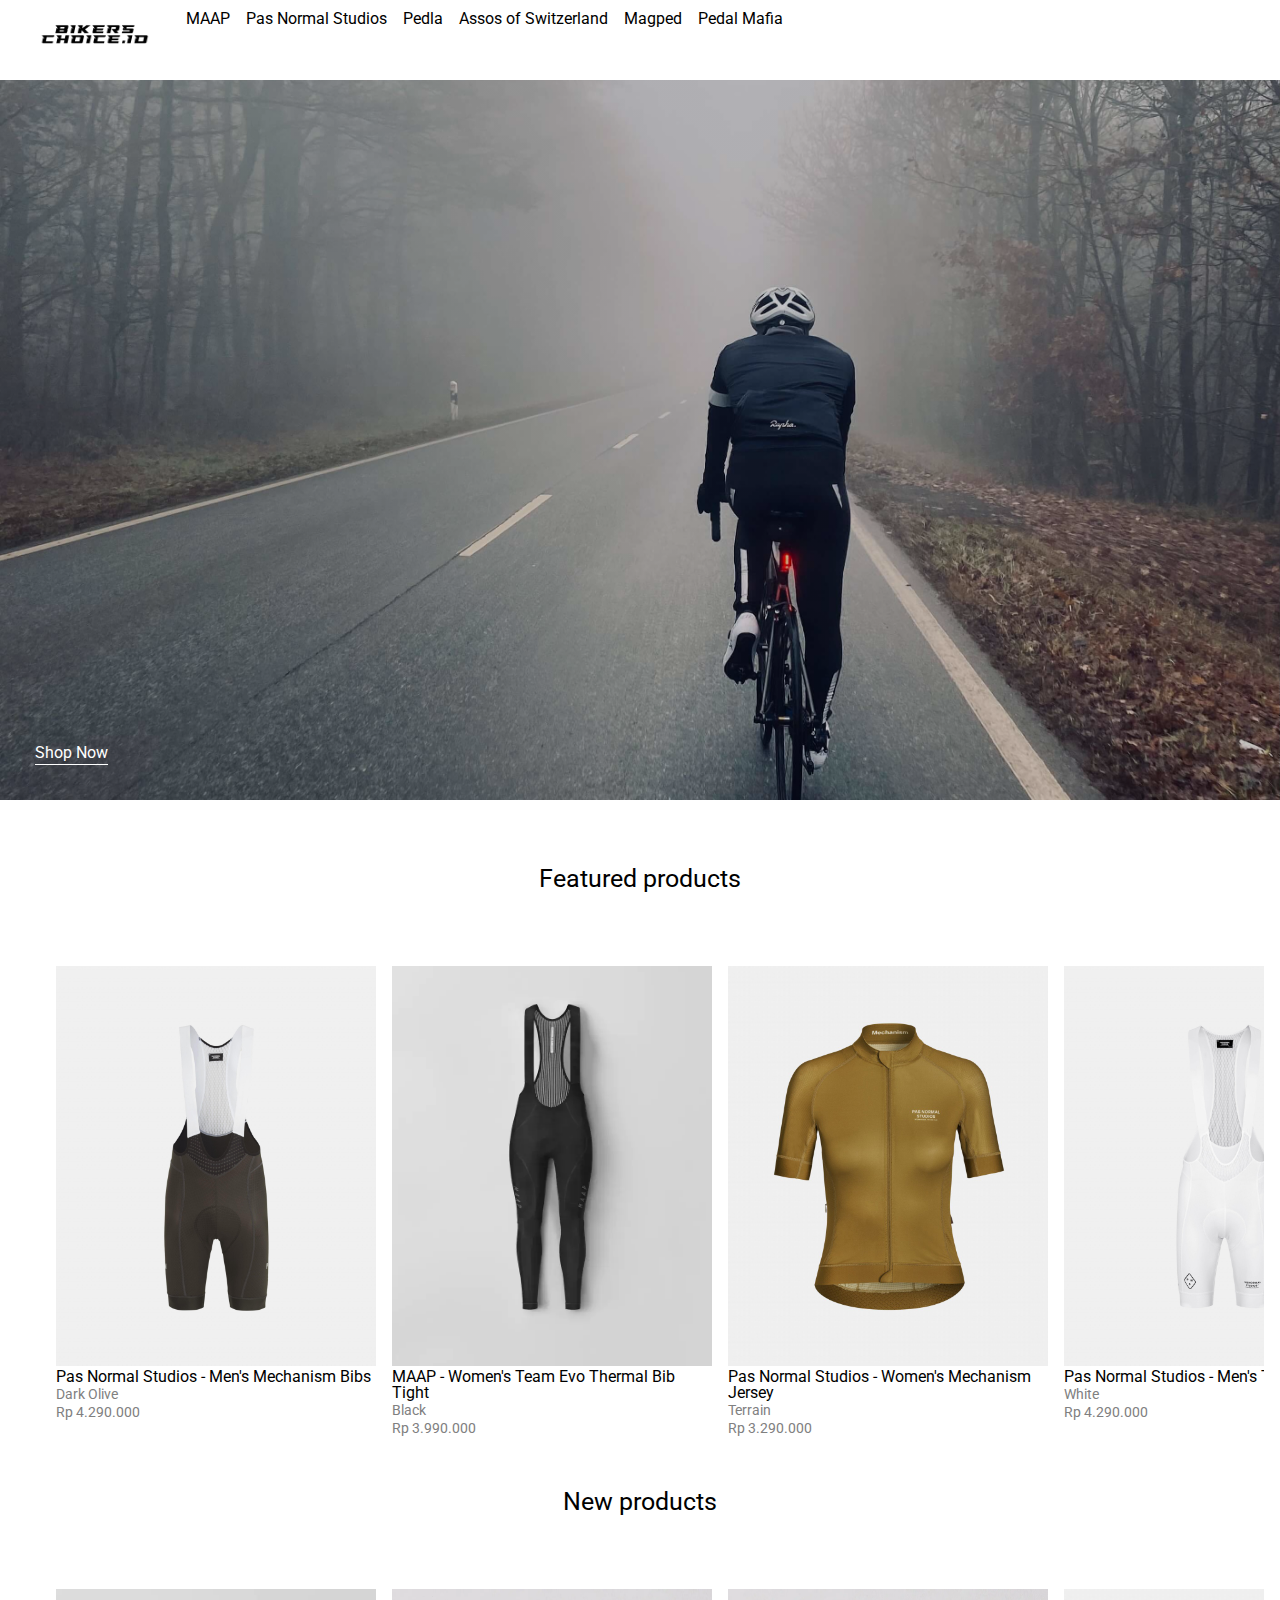
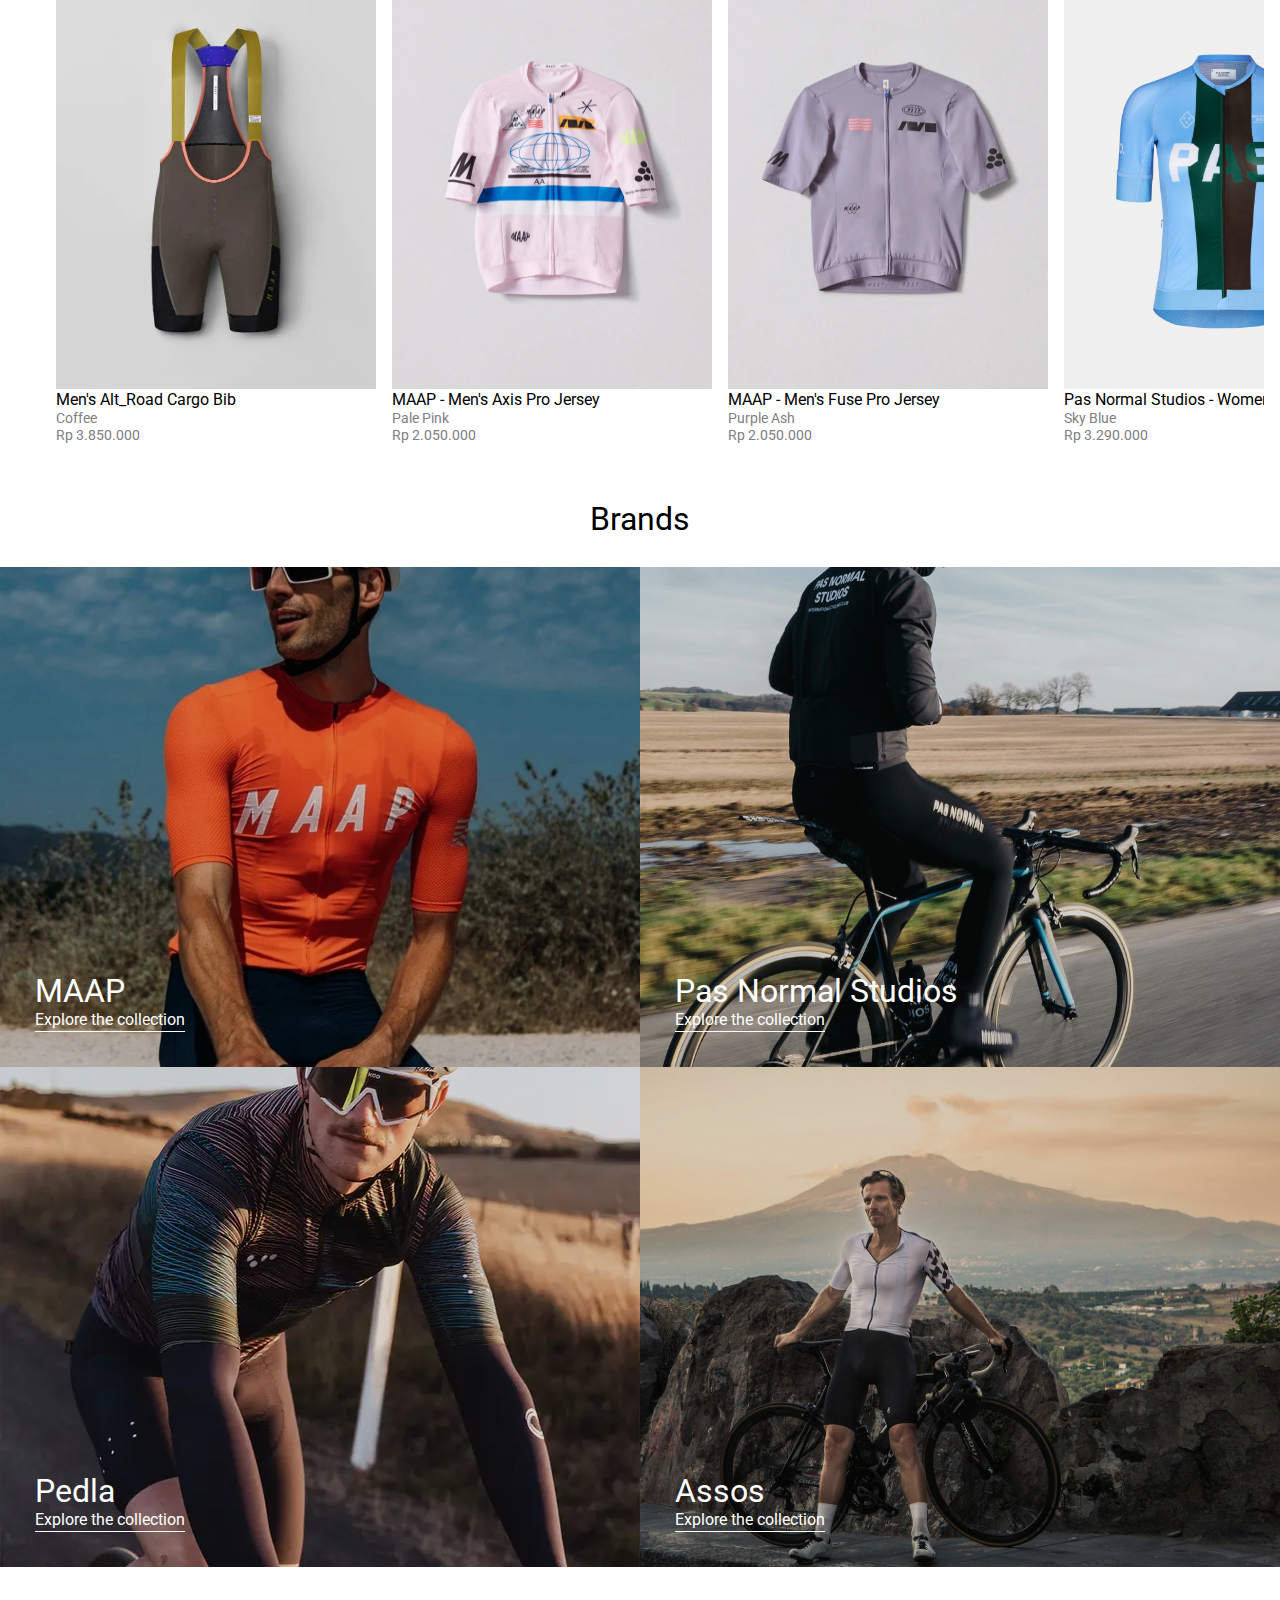
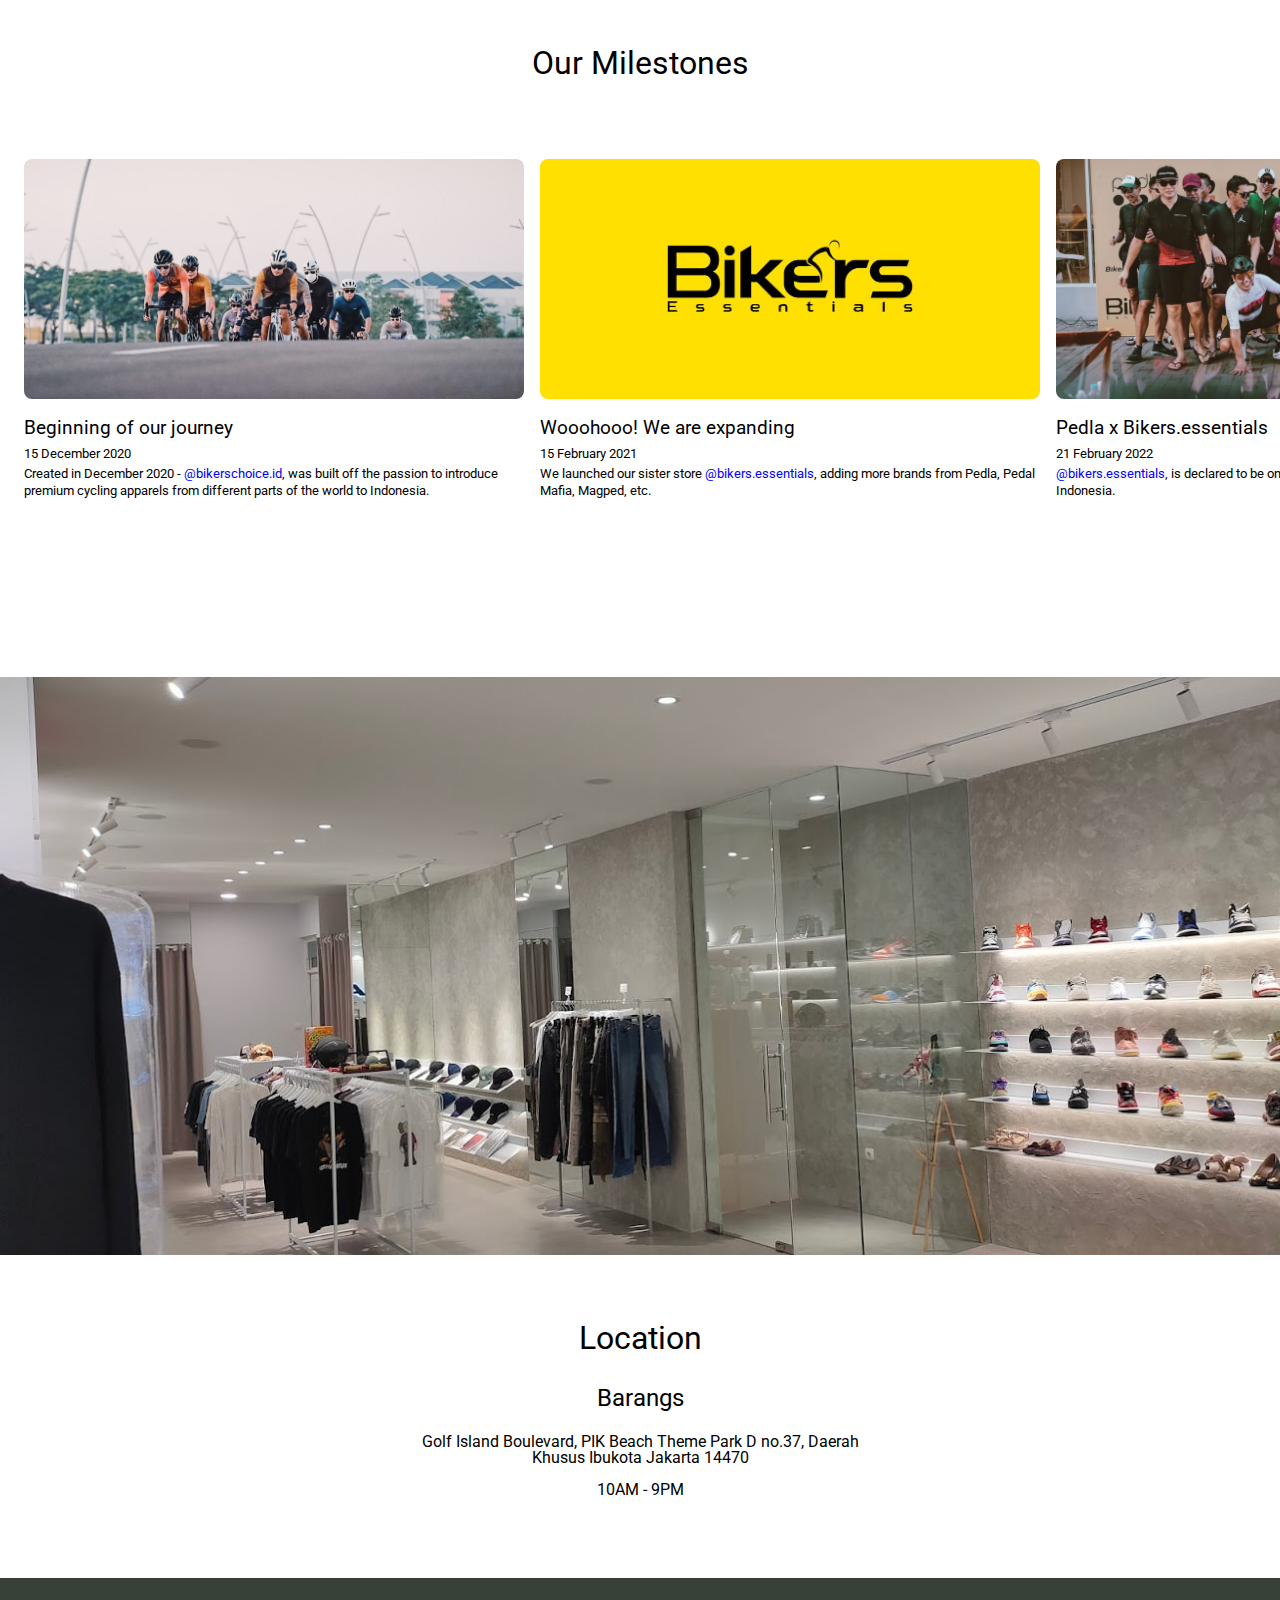
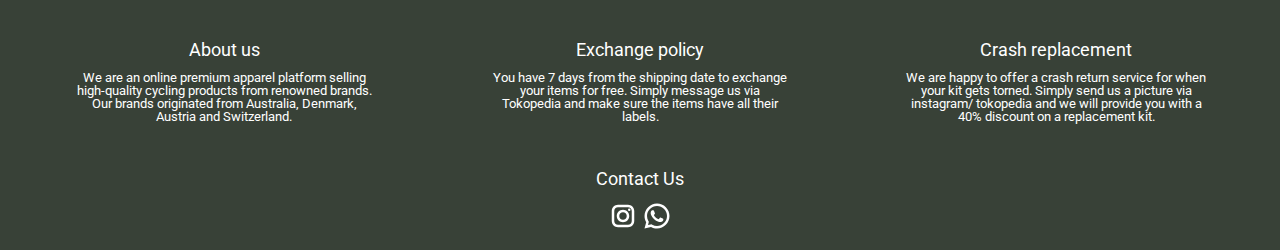
<file: index.html>
<!DOCTYPE html>
<html lang="en">

<head>
    <meta charset="UTF-8">
    <meta http-equiv="X-UA-Compatible" content="IE=edge">
    <meta name="viewport" content="width=device-width, initial-scale=1.0">
    <link rel="stylesheet" href="scss/style.css">
    <link rel="preconnect" href="https://fonts.googleapis.com">
    <link rel="preconnect" href="https://fonts.gstatic.com" crossorigin>
    <link href="https://fonts.googleapis.com/css2?family=Tenor+Sans&display=swap" rel="stylesheet">
    <link href="https://fonts.googleapis.com/css2?family=Roboto:wght@300;400;700&display=swap" rel="stylesheet">
    <script src="script.js" defer></script>
    <title>Home</title>
</head>

<body>
    <header class="header">
        <nav>
            <div class="header__nav">
                <img class="hamburger" src="images/icons8-hamburger-menu.svg" alt="">
                <img class="header__logo" src="images/BIKERSHOICE.ID_BLACK.PNG" alt="">
                <div class="nav-links">
                    <img class="close" src="images/icons8-close.svg" alt="">
                    <ul>
                        <li class="nav-link"><a class="nav-link__text"
                                href="https://www.tokopedia.com/bikerschoiceid/etalase/maap-originals"
                                target="_blank">MAAP</a></li>
                        <li class="nav-link"><a class="nav-link__text"
                                href="https://www.tokopedia.com/bikerschoiceid/etalase/pas-normal-studios"
                                target="_blank">Pas Normal
                                Studios</a></li>
                        <li class="nav-link"><a class="nav-link__text"
                                href="https://www.tokopedia.com/bikersessentials/etalase/pedla">Pedla</a></li>
                        <li class="nav-link"><a class="nav-link__text"
                                href="https://www.tokopedia.com/bikerschoiceid/etalase/assos-of-switzerland"
                                target="_blank">Assos of
                                Switzerland</a></li>
                        <li class="nav-link"><a class="nav-link__text"
                                href="https://www.tokopedia.com/bikerschoiceid/etalase/magped"
                                target="_blank">Magped</a>
                        </li>
                        <li class="nav-link"><a class="nav-link__text"
                            href="https://www.tokopedia.com/pedalmafia/product"
                            target="_blank">Pedal Mafia</a>
                    </li>
                    </ul>
                </div>
            </div>
        </nav>
        <div class="header__container">
            <a class="btn-secondary" href="https://www.tokopedia.com/bikerschoiceid" target="_blank">Shop Now</a>
        </div>
    </header>
    <main>
        <section class="product-section">
            <div class="product-container">
                <h2 class="product-title">Featured products</h2>
                <div class="container">
                    <div class="product-group-wrapper">
                        <div class="card">
                            <a href="https://www.tokopedia.com/bikerschoiceid/pas-normal-studios-mechanism-bib-dark-olive-pns"
                                target="_blank"><img class="card-image"
                                    src="images/featured/PN_Men_MechanismBib_DarkOlive_4-5-pdp-page.webp" alt=""></a>
                            <h5>Pas Normal Studios - Men's Mechanism Bibs</h5>
                            <p class="card__desc">Dark Olive</p>
                            <p class="card__desc">Rp 4.290.000</p>
                        </div>
                        <div class="card">
                            <a href="https://www.tokopedia.com/bikerschoiceid/pas-normal-studios-mechanism-bib-dark-olive-pns"
                                target="_blank"><img class="card-image"
                                    src="images/featured/Women_sTeamEvoThermalBibTightBlack_PRODUCT_CARD_HERO (1).webp"
                                    alt=""></a>
                            <h5>MAAP - Women's Team Evo Thermal Bib Tight</h5>
                            <p class="card__desc">Black</p>
                            <p class="card__desc">Rp 3.990.000</p>
                        </div>
                        <div class="card">
                            <a href="https://www.tokopedia.com/bikerschoiceid/pas-normal-studios-mechanism-bib-dark-olive-pns"
                                target="_blank"><img class="card-image"
                                    src="images/featured/PN_Mechanism_Jersey_Womens_Terrain_4-5-product-card.jpeg"
                                    alt=""></a>
                            <h5>Pas Normal Studios - Women's Mechanism Jersey</h5>
                            <p class="card__desc">Terrain</p>
                            <p class="card__desc">Rp 3.290.000</p>
                        </div>
                        <div class="card">
                            <a href="https://www.tokopedia.com/bikerschoiceid/pas-normal-studios-mechanism-bib-dark-olive-pns"
                                target="_blank"><img class="card-image"
                                    src="images/featured/PN_Mens-TKO-Bibs-White_Front-pdp-page.jpeg" alt=""></a>
                            <h5>Pas Normal Studios - Men's T.K.O. Bibs</h5>
                            <p class="card__desc">White</p>
                            <p class="card__desc">Rp 4.290.000</p>
                        </div>
                    </div>
                    <div class="product-group-wrapper">
                        <div class="card">
                            <a href="https://www.tokopedia.com/bikerschoiceid/men-s-control-long-bibs-navy-pns"
                                target="_blank"><img class="card-image"
                                    src='images/featured/WomenControlLongBib_Navy_4-5-pdp-page.jpeg' alt=""></a>
                            <h5>Pas Normal Studios - Women's Control Long Bib</h5>
                            <p class="card__desc">Navy</p>
                            <p class="card__desc">Rp 4.900.000</p>
                        </div>
                        <div class="card">
                            <a href="https://www.tokopedia.com/bikerschoiceid/mille-gt-bib-shorts-assos-black"
                                target="_blank"><img class="card-image" src="images/featured/assos-bib.webp" alt=""></a>
                            <h5>ASSOS - MILLE GT Bib Shorts</h5>
                            <p class="card__desc">Black</p>
                            <p class="card__desc">Rp 2.240.000</p>
                        </div>
                        <div class="card">
                            <a href="https://www.tokopedia.com/bikerschoiceid/equipe-rs-bib-shorts-s9-assos-black"
                                target="_blank"><img class="card-image" src="images/featured/equipe bib.webp"
                                    alt="Assos equipe bib"></a>
                            <h5>ASSOS - EQUIPE RS Bib Shorts S9</h5>
                            <p class="card__desc">Black</p>
                            <p class="card__desc">Rp 3.690.000</p>
                        </div>
                        <div class="card">
                            <a href="https://www.tokopedia.com/bikerschoiceid/pas-normal-studios-mechanism-bib-dark-olive-pns"
                                target="_blank"><img class="card-image"
                                    src="images/featured/HoundsCamo_WomensLunaLUXELSJersey-OliveInvert_WC0112_silhouette_aeb47edf-27da-49e3-bda1-c683754edaf9.webp"
                                    alt=""></a>
                            <h5>Pedla - HoundsCAMO Women's Luxe LS Jersey</h5>
                            <p class="card__desc">Olive Invert</p>
                            <p class="card__desc">Rp 2.960.000</p>
                        </div>
                    </div>
                </div>
            </div>
            <div class="product-container">
                <h2 class="product-title">New products</h2>
                <div class="container">
                    <div class="product-group-wrapper">
                        <div class="card">
                            <a href="https://www.tokopedia.com/bikerschoiceid/maap-men-s-alt-road-cargo-bib-coffee-s"
                                target="_blank"><img class="card-image"
                                    src="images/new/Alt_RoadCargoBib_Coffee_PRODUCT_CARD_HERO.webp" alt=""></a>
                            <h5>Men's Alt_Road Cargo Bib</h5>
                            <p class="card__desc">Coffee</p>
                            <p class="card__desc">Rp 3.850.000</p>
                        </div>
                        <div class="card">
                            <a href="https://www.tokopedia.com/bikerschoiceid/maap-men-s-axis-pro-jersey-pale-pink-s"
                                target="_blank"><img class="card-image"
                                    src="images/new/AxisProJersey_PalePink_PRODUCT_CARD_HERO.webp" alt=""></a>
                            <h5>MAAP - Men's Axis Pro Jersey</h5>
                            <p class="card__desc">Pale Pink</p>
                            <p class="card__desc">Rp 2.050.000</p>
                        </div>
                        <div class="card">
                            <a href="https://www.tokopedia.com/bikerschoiceid/maap-men-s-fuse-pro-jersey-purple-ash-s"
                                target="_blank"><img class="card-image"
                                    src="images/new/FuseProJersey_PurpleAsh_PRODUCT_CARD_HERO.webp" alt=""></a>
                            <h5>MAAP - Men's Fuse Pro Jersey</h5>
                            <p class="card__desc">Purple Ash</p>
                            <p class="card__desc">Rp 2.050.000</p>
                        </div>
                        <div class="card">
                            <a href="https://www.tokopedia.com/bikerschoiceid/pas-normal-studios-women-s-t-k-o-jersey-sky-blue-l"
                                target="_blank"><img class="card-image"
                                    src="images/new/PN_Womens-TKO-Jersey---Sky-Blue_Front-product-card.jpeg" alt=""></a>
                            <h5>Pas Normal Studios - Women's T.K.O. Jersey</h5>
                            <p class="card__desc">Sky Blue</p>
                            <p class="card__desc">Rp 3.290.000</p>
                        </div>
                    </div>
                    <div class="product-group-wrapper">
                        <div class="card">
                            <a href="https://www.tokopedia.com/bikerschoiceid/maap-women-s-transit-legging-black-xs"
                                target="_blank"><img class="card-image"
                                    src="images/new/Women_sTransitLegging_Black_PRODUCT_CARD_HERO.webp" alt=""></a>
                            <h5>MAAP - Women's Transit Legging</h5>
                            <p class="card__desc">Black</p>
                            <p class="card__desc">Rp 2.490.000</p>
                        </div>
                        <div class="card">
                            <a href="https://www.tokopedia.com/bikerschoiceid/maap-women-s-axis-pro-jersey-storm-xs"
                                target="_blank"><img class="card-image"
                                    src="images/new/Women_sAxisProJersey_Storm_PRODUCT_CARD_HERO.webp" alt=""></a>
                            <h5>MAAP - Women's Axis Pro Jersey</h5>
                            <p class="card__desc">Storm</p>
                            <p class="card__desc">Rp 2.050.000</p>
                        </div>
                        <div class="card">
                            <a href="https://www.tokopedia.com/bikerschoiceid/pas-normal-studios-men-s-solitude-jersey-sky-blue-stripe-l"
                                target="_blank"><img class="card-image"
                                    src="images/new/PN_Men's-Solitude-Jersey-Sky-Blue-Stripe_front-product-card.jpeg"
                                    alt=""></a>
                            <h5>Pas Normal Studios - Men's Solitude Jersey</h5>
                            <p class="card__desc">Sky Blue Stripe</p>
                            <p class="card__desc">Rp 2.940.000</p>
                        </div>
                        <div class="card">
                            <a href="https://www.tokopedia.com/bikerschoiceid/pas-normal-studios-men-s-solitude-jersey-dark-stone-stripe-m"
                                target="_blank"><img class="card-image"
                                    src="images/new/PN_Men's-Solitude-Jersey-Dark-Stone-Stripe_front-product-card.jpeg"
                                    alt=""></a>
                            <h5>Pas Normal Studios - Men's Solitude Jersey</h5>
                            <p class="card__desc">Dark Stone Stripe</p>
                            <p class="card__desc">Rp 2.940.000</p>
                        </div>
                    </div>
                </div>
            </div>
        </section>
        <section class="brand-section">
            <h2 class="header-title">Brands</h2>
            <div class="brand-section-wrapper">
                <div class="brand-container bg-maap">
                    <h3 class="brand-title text-white fs-big">MAAP</h3>
                    <a href="https://www.tokopedia.com/bikerschoiceid/etalase/maap-originals" target="_blank"
                        class="btn-secondary">Explore the collection</a>
                </div>
                <div class="brand-container bg-pns">
                    <h3 class="brand-title text-white fs-big">Pas Normal Studios</h3>
                    <a href="https://www.tokopedia.com/bikerschoiceid/etalase/pas-normal-studios" target="_blank"
                        class="btn-secondary">Explore the collection</a>
                </div>
                <div class="brand-container bg-pedla">
                    <h3 class="brand-title text-white fs-big">Pedla</h3>
                    <a href="https://www.tokopedia.com/bikersessentials/etalase/pedla" target="_blank"
                        class="btn-secondary">Explore the collection</a>
                </div>
                <div class="brand-container bg-assos">
                    <h3 class="brand-title text-white fs-big">Assos</h3>
                    <a href="https://www.tokopedia.com/bikerschoiceid/etalase/assos-of-switzerland" target="_blank"
                        class="btn-secondary">Explore the collection</a>
                </div>
            </div>
        </section>
        <section class="stories">
            <h2 class="header-title header-title-milestone">Our Milestones</h2>
            <div class="article-list-wrapper">
                <div class="article-item">
                    <img class="article-image" src="images/stories/C4FFB720-7195-46D5-AD2E-6A47BA927BB6.jpg" alt="">
                    <h3 class="article-title">Beginning of our journey</h3>
                    <p class="article-subtitle">15 December 2020</p>
                    <p class="article-copy">Created in December 2020 - <a
                            href="https://www.instagram.com/bikerschoice.id/" style="color: blue;">@bikerschoice.id</a>,
                        was built off the passion to
                        introduce premium cycling apparels from different parts of the world to Indonesia.</p>
                </div>
                <div class="article-item">
                    <img class="article-image" src="images/bikers essentials.jpeg" alt="">
                    <h3 class="article-title">Wooohooo! We are expanding</h3>
                    <p class="article-subtitle">15 February 2021</p>
                    <p class="article-copy">We launched our sister store <a
                            href="https://www.instagram.com/bikers.essentials/"
                            style="color: blue;">@bikers.essentials</a>, adding more brands from
                        Pedla, Pedal Mafia, Magped, etc.</p>
                </div>
                <div class="article-item">
                    <img class="article-image" src="images/stories/3F4EF1F5-56C6-460A-8556-5A5ECB3E6AF1.jpg" alt="">
                    <h3 class="article-title">Pedla x Bikers.essentials</h3>
                    <p class="article-subtitle">21 February 2022</p>
                    <p class="article-copy"><a href="https://www.instagram.com/bikers.essentials/"
                            style="color: blue;">@bikers.essentials</a>, is declared to be one of the authorised
                        dealer of Pedla products in Indonesia.</p>
                </div>
                <div class="article-item">
                    <img class="article-image" src="images/DSCF2333 (1).jpg" alt="">
                    <h3 class="article-title">Launching of official store</h3>
                    <p class="article-subtitle">13 May 2022</p>
                    <p class="article-copy">This day we opened our official store at Barangs PIK, bringing our Pedla
                        Collections into a physical location.</p>
                </div>
                <div class="article-item">
                    <img class="article-image" src="images/grand opening ride.jpeg" alt="">
                    <h3 class="article-title">Pedla x Barangs grand opening ride</h3>
                    <p class="article-subtitle">24 May 2022</p>
                    <p class="article-copy">Grand opening day! Joining us we have our special guest <a
                            href="https://www.instagram.com/hildnov/" style="color: blue;">@hildnov</a>(Pedla’s
                        Brand Ambassador) cycling with over 100+ enthusiastic cyclers from 4 different cycling
                        communities</p>
                </div>
            </div>
        </section>
        <section class="location">
            <img class="location-image" src="images/barangs.jpeg" alt="">
            <div class="location-wrapper">
                <h2 class="header-title header-title--location">Location</h2>
                <p class="location-title">Barangs</p>
                <p class="location-copy">Golf Island Boulevard, PIK Beach Theme Park D no.37, Daerah Khusus Ibukota
                    Jakarta
                    14470</p>
                <p class="location-opening-time">10AM - 9PM</p>
            </div>
        </section>
    </main>
    <footer class="footer">
        <div class="footer-flex">
            <div class="footer-wrapper">
                <h4 class="footer-header">About us</h4>
                <p class="footer-copy">We are an online premium apparel platform selling high-quality cycling products
                    from renowned brands. Our brands originated from Australia, Denmark, Austria and Switzerland.</p>
            </div>
            <div class="footer-wrapper">
                <h4 class="footer-header">Exchange policy</h4>
                <p class="footer-copy">You have 7 days from the shipping date to exchange your items for free. Simply
                    message us via Tokopedia and make sure the items have all their labels. </p>
            </div>
            <div class="footer-wrapper">
                <h4 class="footer-header">Crash replacement</h4>
                <p class="footer-copy">We are happy to offer a crash return service for when your kit gets torned.
                    Simply send us a picture via instagram/ tokopedia and we will provide you with a 40% discount on a
                    replacement kit.</p>
            </div>
        </div>
        <div class="footer-logo-wrapper">
            <h4 class="footer-header">Contact Us</h4>
            <a href="https://www.instagram.com/bikerschoice.id/" target="_blank"><img src="images/icons8-instagram.svg"
                    alt=""></a>
            <a href="https://wa.me/628881396807" target="_blank"><img src="images/icons8-whatsapp.svg" alt=""></a>
        </div>
    </footer>
</body>

</html>
</file>
<file: scss/style.css>
html, body, div, span, applet, object, iframe,
h1, h2, h3, h4, h5, h6, p, blockquote, pre,
a, abbr, acronym, address, big, cite, code,
del, dfn, em, img, ins, kbd, q, s, samp,
small, strike, strong, sub, sup, tt, var,
b, u, i, center,
dl, dt, dd, ol, ul, li,
fieldset, form, label, legend,
table, caption, tbody, tfoot, thead, tr, th, td,
article, aside, canvas, details, embed,
figure, figcaption, footer, header, hgroup,
menu, nav, output, ruby, section, summary,
time, mark, audio, video {
  margin: 0;
  padding: 0;
  border: 0;
  font-size: 100%;
  font: inherit;
  vertical-align: baseline;
}

article, aside, details, figcaption, figure,
footer, header, hgroup, menu, nav, section {
  display: block;
}

body {
  line-height: 1;
}

ol, ul {
  list-style: none;
}

blockquote, q {
  quotes: none;
}

blockquote:before, blockquote:after,
q:before, q:after {
  content: '';
  content: none;
}

table {
  border-collapse: collapse;
  border-spacing: 0;
}

* {
  -webkit-box-sizing: border-box;
          box-sizing: border-box;
}

a {
  color: white;
  text-decoration: none;
}

.text-white {
  color: white;
}

.fs-big {
  font-size: 32px;
}

.text-center {
  text-align: center;
}

.bg-img {
  background-repeat: no-repeat;
  background-size: cover;
  background-position: center;
}

.bg-maap {
  background-image: url("../images/maap jersey.jpg");
}

body {
  font-family: 'Roboto', sans-serif;
  overflow-x: hidden;
}

.desktop-nav {
  display: none;
}

.header__nav {
  position: relative;
  padding: 25px 18px;
}

.header__logo {
  position: absolute;
  left: 0;
  right: 0;
  margin: auto;
  width: 7em;
}

.header__container {
  display: -webkit-box;
  display: -ms-flexbox;
  display: flex;
  -webkit-box-orient: vertical;
  -webkit-box-direction: normal;
      -ms-flex-direction: column;
          flex-direction: column;
  -webkit-box-pack: end;
      -ms-flex-pack: end;
          justify-content: flex-end;
  background-image: -webkit-gradient(linear, left top, left bottom, from(rgba(0, 0, 0, 0.2)), to(rgba(0, 0, 0, 0.2))), url("../images/luca-j-jFz3oTdQN8E-unsplash.jpg");
  background-image: linear-gradient(rgba(0, 0, 0, 0.2), rgba(0, 0, 0, 0.2)), url("../images/luca-j-jFz3oTdQN8E-unsplash.jpg");
  background-repeat: no-repeat;
  background-size: cover;
  background-position: center;
  height: 80vh;
  padding: 35px;
}

.header__title {
  font-size: 2.5rem;
  letter-spacing: .1em;
  font-weight: 600;
  margin-bottom: 10px;
}

.header__copy {
  margin-bottom: 10px;
}

.btn-secondary {
  border-bottom: 1px solid white;
  width: -webkit-fit-content;
  width: -moz-fit-content;
  width: fit-content;
  padding-bottom: 3px;
}

.btn-primary {
  font-weight: 300;
  border-bottom: 1px solid black;
  width: -webkit-fit-content;
  width: -moz-fit-content;
  width: fit-content;
  color: black;
  font-size: 13px;
}

.nav-links {
  position: absolute;
  -webkit-transform: translateX(-100%);
          transform: translateX(-100%);
  top: 0;
  background-color: white;
  width: 100%;
  height: 100%;
  padding-top: 2em;
  padding-left: 18px;
  -webkit-transition: -webkit-transform 0.3s ease-in;
  transition: -webkit-transform 0.3s ease-in;
  transition: transform 0.3s ease-in;
  transition: transform 0.3s ease-in, -webkit-transform 0.3s ease-in;
}

.nav-links-active {
  -webkit-transform: translateX(-5%);
          transform: translateX(-5%);
  height: 100vh;
  overflow-y: hidden;
}

.nav-link {
  margin: 4em 0;
}

.nav-link__text {
  color: black;
  text-decoration: none;
}

.section--featured {
  padding: 25px;
}

.section__card {
  background-image: url("../images/PN_Mens-TKO-Jersey-White-Retail_Front-product-card.jpeg");
  height: 20em;
  background-repeat: no-repeat;
  background-size: cover;
  background-position: center;
}

.product-section {
  padding: 1em;
}

.container {
  display: -ms-grid;
  display: grid;
  -ms-grid-columns: (1fr)[5];
      grid-template-columns: repeat(5, 1fr);
  overflow: auto;
}

.card-image {
  width: 160px;
  height: 200px;
}

.card {
  margin-right: 1em;
}

.card__desc {
  font-size: .9rem;
  color: gray;
}

.product-title {
  margin-bottom: 10px;
  font-size: 25px;
}

.product-container {
  margin-bottom: 40px;
}

.product-group-wrapper {
  display: -webkit-box;
  display: -ms-flexbox;
  display: flex;
}

/* brand */
.brand-container {
  background-repeat: no-repeat;
  background-size: cover;
  background-position: center;
  height: 500px;
  display: -webkit-box;
  display: -ms-flexbox;
  display: flex;
  -webkit-box-orient: vertical;
  -webkit-box-direction: normal;
      -ms-flex-direction: column;
          flex-direction: column;
  -webkit-box-pack: end;
      -ms-flex-pack: end;
          justify-content: flex-end;
  gap: 5px;
  padding: 35px;
}

.bg-maap {
  background-image: -webkit-gradient(linear, left top, left bottom, from(rgba(0, 0, 0, 0.15)), to(rgba(0, 0, 0, 0.15))), url("../images/maap jersey.jpg");
  background-image: linear-gradient(rgba(0, 0, 0, 0.15), rgba(0, 0, 0, 0.15)), url("../images/maap jersey.jpg");
}

.bg-pns {
  background-image: -webkit-gradient(linear, left top, left bottom, from(rgba(0, 0, 0, 0.15)), to(rgba(0, 0, 0, 0.15))), url("../images/pns.jpg");
  background-image: linear-gradient(rgba(0, 0, 0, 0.15), rgba(0, 0, 0, 0.15)), url("../images/pns.jpg");
}

.bg-pedla {
  background-image: -webkit-gradient(linear, left top, left bottom, from(rgba(0, 0, 0, 0.15)), to(rgba(0, 0, 0, 0.15))), url("../images/MM_MENSG_CONTENT1_640x.webp");
  background-image: linear-gradient(rgba(0, 0, 0, 0.15), rgba(0, 0, 0, 0.15)), url("../images/MM_MENSG_CONTENT1_640x.webp");
}

.bg-assos {
  background-image: -webkit-gradient(linear, left top, left bottom, from(rgba(0, 0, 0, 0.15)), to(rgba(0, 0, 0, 0.15))), url("../images/assos.jpg");
  background-image: linear-gradient(rgba(0, 0, 0, 0.15), rgba(0, 0, 0, 0.15)), url("../images/assos.jpg");
}

.brand-section {
  margin-bottom: 2em;
}

.brand-title {
  display: block;
}

.header-title {
  text-align: center;
  font-size: 2em;
  margin-bottom: 1em;
}

.article-list-wrapper {
  padding: 0 1em;
  display: -webkit-box;
  display: -ms-flexbox;
  display: flex;
  gap: 1em;
  overflow: scroll;
  margin-bottom: 2em;
  -ms-scroll-snap-type: x mandatory;
      scroll-snap-type: x mandatory;
  scroll-padding: 0 24px;
}

.article-item {
  min-width: 95%;
  scroll-snap-align: start;
  scroll-snap-stop: always;
}

.article-image {
  width: 100%;
  height: 180px;
  -o-object-fit: cover;
     object-fit: cover;
  margin-bottom: 1em;
  border-radius: 8px;
}

.article-subtitle {
  font-size: 13px;
  margin-bottom: .5em;
}

.article-title {
  font-size: 1.2rem;
  margin-bottom: .5em;
}

.article-copy {
  line-height: 1.3em;
  font-size: 13px;
}

.location {
  margin-bottom: 2em;
}

.location-wrapper {
  width: 300px;
  text-align: center;
  margin: auto;
}

.header-title--location {
  margin-top: 1em;
}

.location-image {
  width: 100%;
  height: 250px;
}

.location-title {
  font-size: 1.5rem;
  margin-bottom: 1em;
}

.location-copy {
  margin-bottom: 1em;
}

.footer {
  background-color: #384137;
  color: white;
  text-align: center;
  padding: 1em;
}

.footer-wrapper {
  width: 300px;
  margin: 3em auto;
}

.footer-header {
  font-size: 1.1rem;
  margin-bottom: .7em;
}

.footer-logo-wrapper {
  width: -webkit-fit-content;
  width: -moz-fit-content;
  width: fit-content;
  margin: auto;
  text-align: center;
}

@media screen and (min-width: 700px) {
  .close {
    display: none;
  }
  .nav-links {
    -webkit-transform: translate(150px, -85px);
            transform: translate(150px, -85px);
    background-color: unset;
    top: 0;
  }
  .nav-links ul {
    display: -webkit-box;
    display: -ms-flexbox;
    display: flex;
    gap: 1rem;
  }
  .header-title-milestone {
    padding: 3rem;
  }
  .desktop-navLinks {
    display: -webkit-box;
    display: -ms-flexbox;
    display: flex;
    gap: 2rem;
  }
  .header__nav {
    height: 80px;
  }
  .header__logo {
    top: 25%;
    left: 3%;
    margin: unset;
  }
  .hamburger {
    display: none;
  }
  .product-title {
    text-align: center;
    margin: 2em 0 3em;
  }
  .container {
    grid-auto-flow: column;
    -ms-scroll-snap-type: x mandatory;
        scroll-snap-type: x mandatory;
    scroll-padding: 0 40px;
    padding-left: 5em;
    padding-right: 4em;
  }
  .product-group-wrapper {
    display: -webkit-box;
    display: -ms-flexbox;
    display: flex;
    scroll-snap-align: start;
    scroll-snap-stop: always;
  }
  .card-image {
    width: 320px;
    height: 400px;
  }
  .card__desc {
    margin: .2rem 0;
  }
  .brand-section-wrapper {
    display: -ms-grid;
    display: grid;
    -ms-grid-columns: (1fr)[2];
        grid-template-columns: repeat(2, 1fr);
  }
  .article-image {
    height: 15em;
  }
  .article-item {
    min-width: 500px;
  }
  .article-list-wrapper {
    padding: 0 5em;
  }
  .location {
    margin-bottom: 5em;
  }
  .location-wrapper {
    width: 35%;
  }
  .location-image {
    height: unset;
  }
  .header-title--location {
    margin-top: 2em;
  }
  .stories {
    margin-bottom: 10em;
  }
  .footer-flex {
    display: -webkit-box;
    display: -ms-flexbox;
    display: flex;
  }
  .footer-copy {
    font-size: 13px;
  }
}
/*# sourceMappingURL=style.css.map */
</file>
